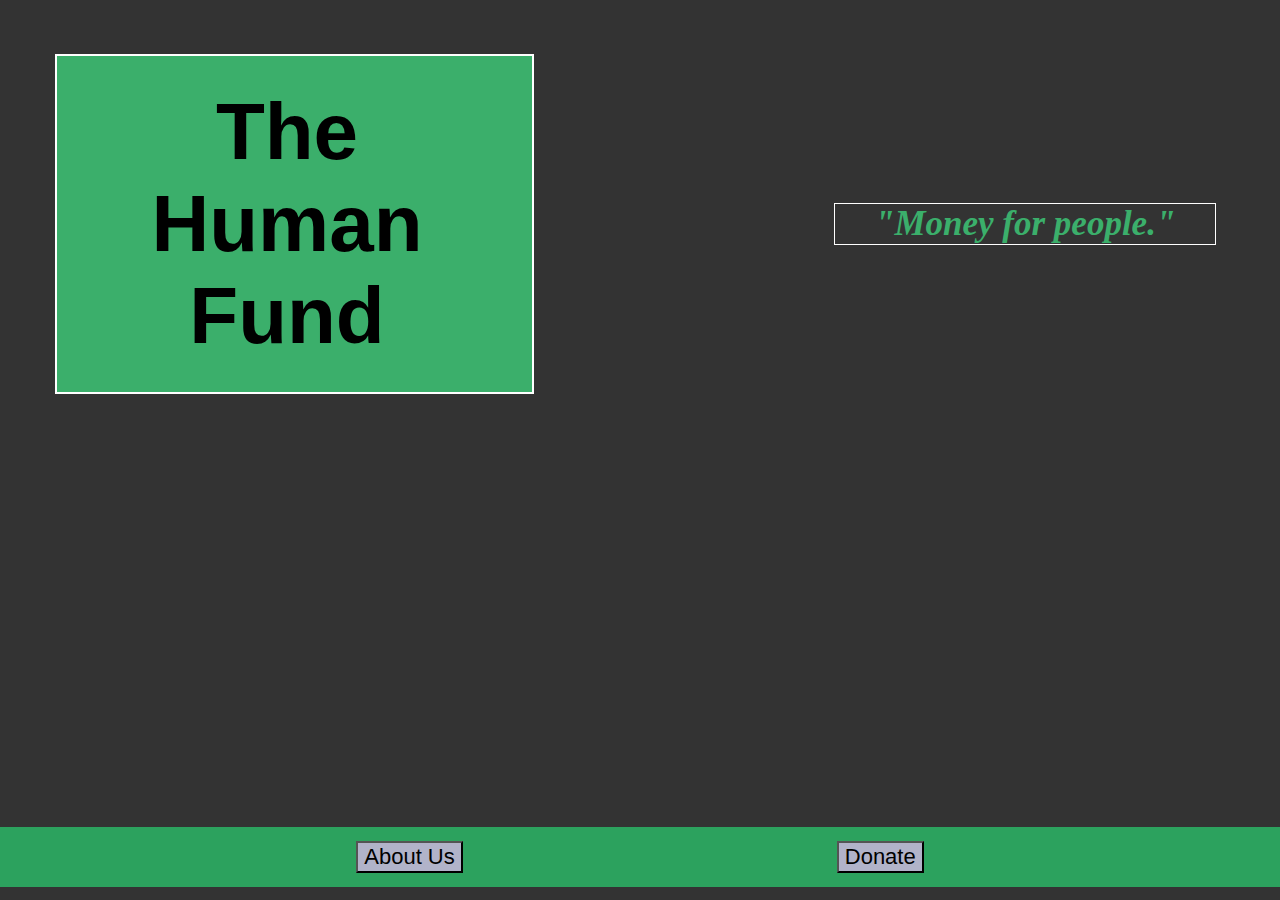
<file: index.html>
<!DOCTYPE html>
<html>
    <head>
        <title>index.html</title>
        <link rel="stylesheet" href="styles.css" />
    </head>
    <body class = "page">
      <div class = "top-part">
        
        <h1 class = "human-title"> The Human Fund</h1>
        <h2 class ="quote"> "Money for people."</h2>
      </div> 
      <div class = "navigation">
        <div class = "button-det">
          <button class = "about" onclick="window.location.href='about.html';">
            About Us
          </button>
          <button class = "donate" onclick="window.location.href='donate.html';">
            Donate
          </button>
        </div>
      </div> 
    </body>
</html>
</file>
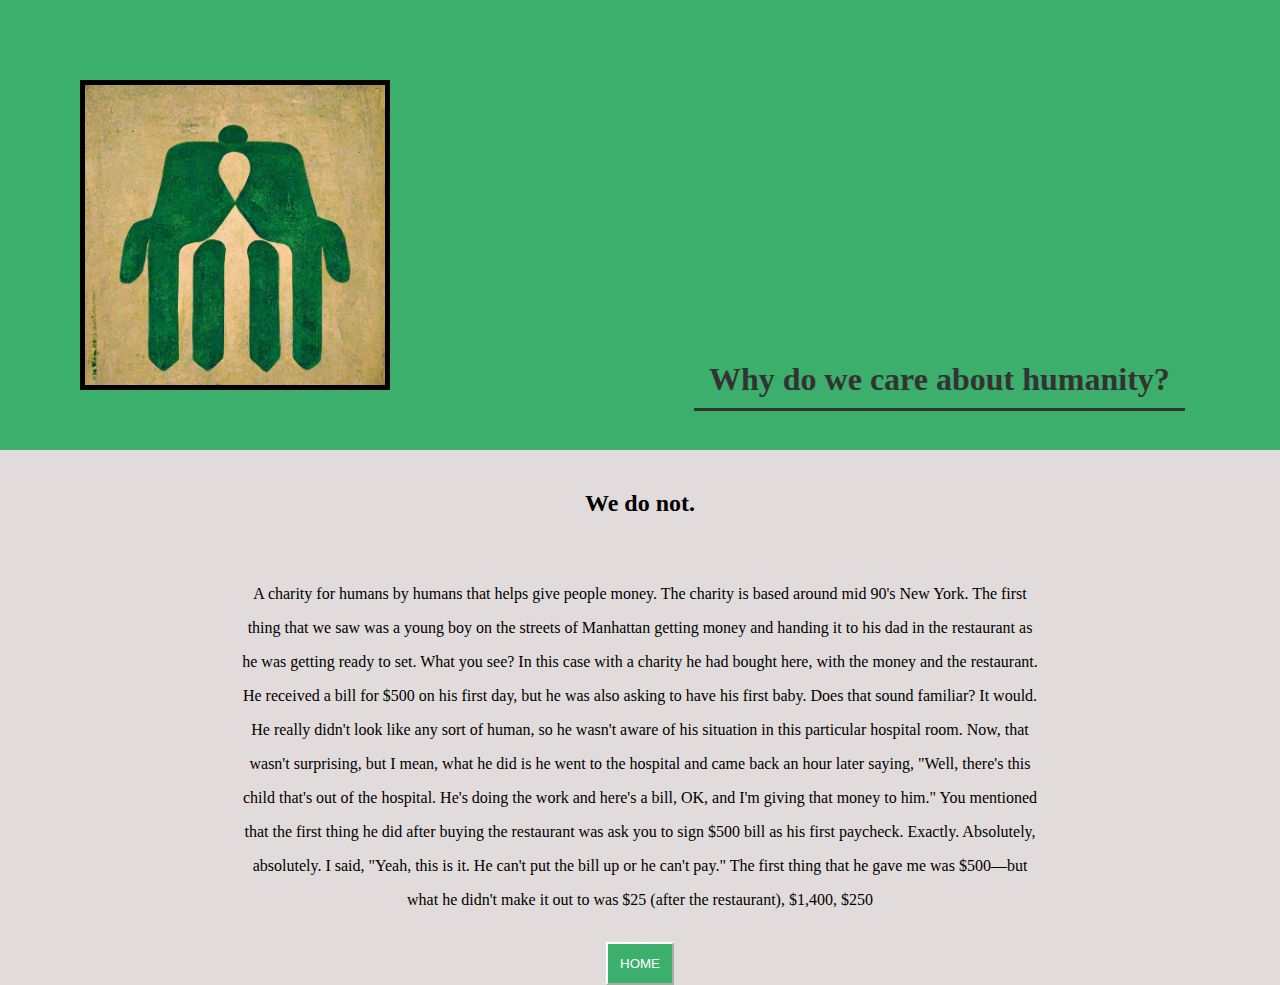
<file: about.html>
<!DOCTYPE html>
<html>
    <head>
        <title>index.html</title>
        <link rel="stylesheet" href="styles.css" />
    </head>
    <body class = "about-page">
        <div class = "top-part">
            <div class = "detailed-why">
                <img class = "hand-img" src = "images/human_fund_hand.png" width="300">
                <div class = "humanity-q">
                    <h1 class = "question">Why do we care about humanity?</h1>
                </div>
            </div>
        </div>
        <div class = "bio-about">
            <h2 class = "response">
                We do not.
            </h2>
                <div class = "bio-bio">
            <p class = "bio-human">
                A charity for humans by humans that helps give people money. The charity is based around mid 90's New York. The first thing that we saw was a young boy on the streets of Manhattan getting money and handing it to his dad in the restaurant as he was getting ready to set.

What you see?

In this case with a charity he had bought here, with the money and the restaurant. He received a bill for $500 on his first day, but he was also asking to have his first baby.

Does that sound familiar?

It would. He really didn't look like any sort of human, so he wasn't aware of his situation in this particular hospital room. Now, that wasn't surprising, but I mean, what he did is he went to the hospital and came back an hour later saying, "Well, there's this child that's out of the hospital. He's doing the work and here's a bill, OK, and I'm giving that money to him."

You mentioned that the first thing he did after buying the restaurant was ask you to sign $500 bill as his first paycheck.

Exactly. Absolutely, absolutely. I said, "Yeah, this is it. He can't put the bill up or he can't pay." The first thing that he gave me was $500—but what he didn't make it out to was $25 (after the restaurant), $1,400, $250
            </p>
            <button class = "home" onclick="window.location.href='index.html';">
                HOME
            </button>  
                </div>        
        </div>
    </body>   
</html>
</file>
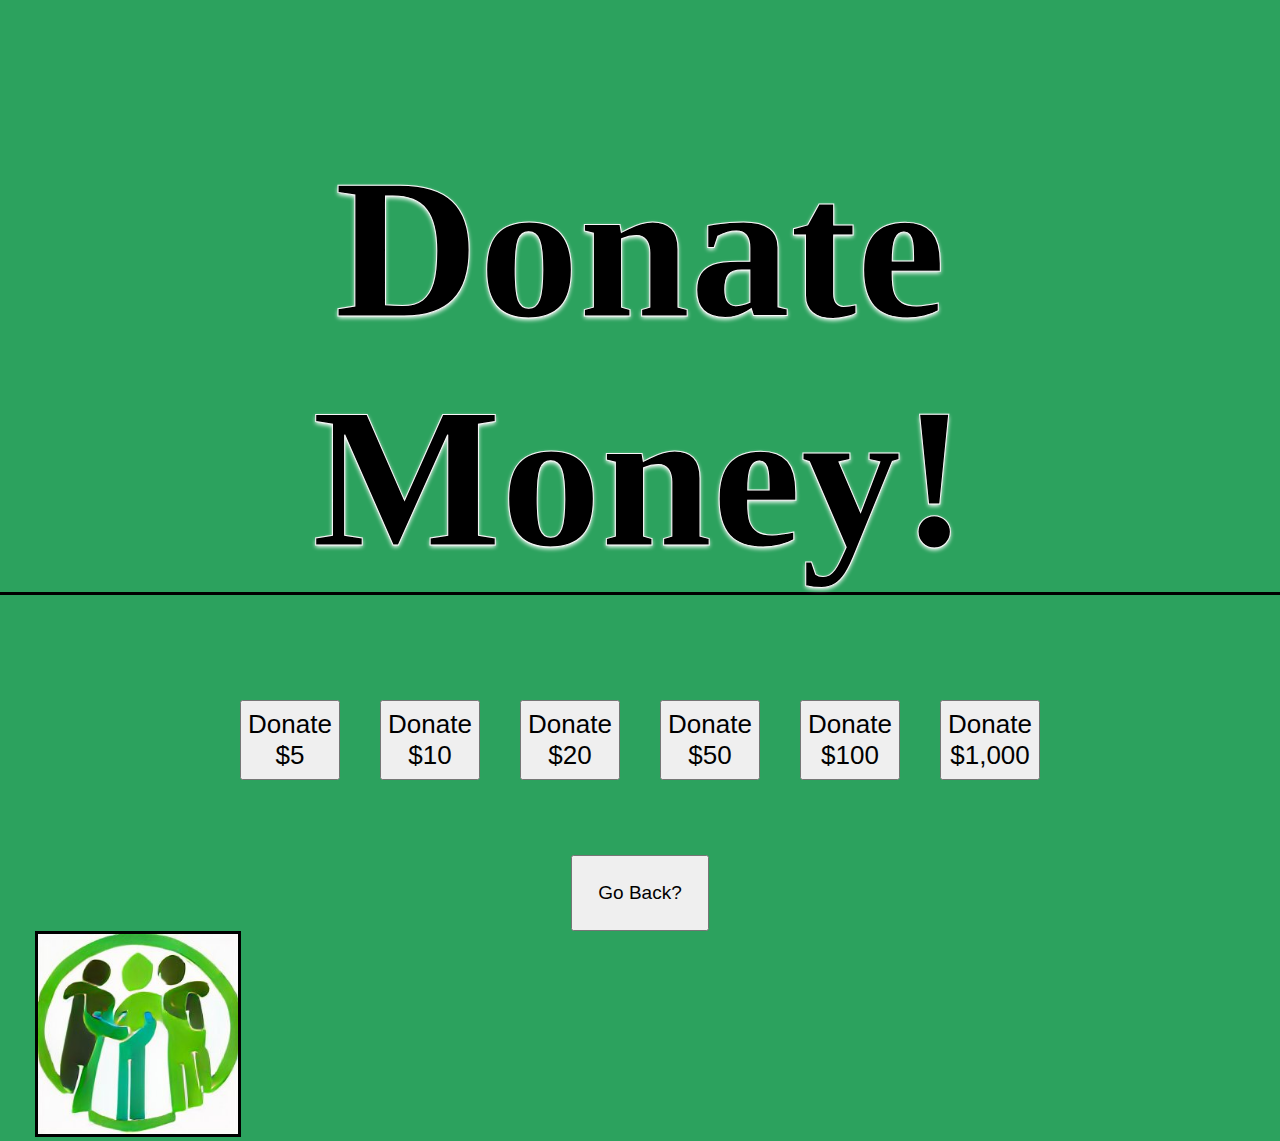
<file: donate.html>
<!DOCTYPE html>
<html>
    <head>
        <title>index.html</title>
        <link rel="stylesheet" href="styles.css" />
    </head>
    <body class = "donate-page">
        <div class = "donate-font">
            <h1 class = "donation-text">
                Donate Money!
            </h1>    
        </div>
        <div class = "button-row">
            <button class = "donating"
            data-hover = "Donate?">
                Donate $5
            </button>
            <button class = "donating"
            data-hover = "Donate?">
                Donate $10
            </button>
            <button class = "donating"
            data-hover = "Donate?">
                Donate $20
            </button>
            <button class = "donating"
            data-hover = "Donate?">
                Donate $50
            </button>
            <button class = "donating"
            data-hover = "Donate?">
                Donate $100
            </button>
            <button class = "donating"
            data-hover = "Donate?">
                Donate $1,000
            </button>
        </div>
        <button class = "back-home" onclick="window.location.href='index.html';">
                Go Back?
        </button>
        <img class = "people-holding" src="images/green_human_icon.png" width = "200">
    </body>
</html>
</file>
<file: styles.css>
.page{
  margin:0;
}
.human-title {
  font-family: Arial, Helvetica, sans-serif;
  font-size: 80px;
  font-weight: bold;
  color: black;
  border: 2px solid white;
  width: 360px;
  background-color: #3baf6b;
  text-align: center;
  padding-left: 50px;
  padding-right: 65px;
  padding-top: 30px;
  padding-bottom: 30px;
  margin-left: 55px;
  
}
.page {
  background-color: #333333;
}
.quote {
  color: #3baf6b;
  margin-left: 300px;
  border: .5px solid white;
  padding-left: 40px;
  padding-right: 40px;
  font-size: 35px;
  font-style: italic;
}
.top-part {
  display: flex;
  flex-direction: row;
  align-items: center;

}

.navigation {
  display: flex;
  flex-direction: column;
  margin-top: 380px;
  background-color: #2ca25e;
  align-items: center;
  height: 60px;
  border-top: 2px black;
  border-bottom: 2px black;
  width: 100%;
}

.about {

  width: auto;
  margin-right: 370px;;
  background-color: #b1b3c9;
  font-size: 22px;
  margin-top: 3px;
  cursor: pointer;
  transition: ease-in 0.5s;

}
.about:hover{
    cursor: pointer;
    box-shadow: inset 200px 0 0 0 black;
    color: #b1b3c9;;
    border-color: #b1b3c9;
}
.donate {
  width: auto;
  margin-left: auto;
  margin-right: auto;
  background-color: #b1b3c9;
  font-size: 22px;
  margin-top: 3px;
  cursor: pointer;
  transition: ease-in 0.5s;
}

.donate:hover{
  cursor: pointer;
  box-shadow: inset 200px 0 0 0 black;
  color: #b1b3c9;;
  border-color: #b1b3c9;
}

.button-det{
  margin-top: 11px;
}
.about-page {
  background-color: #e2dbdb;
  margin: 0;
}
.detailed-why{
  background-color: #3baf6b;
  width: 100%;
  height: 450px;
}
.hand-img{
  margin-top: 80px;
  margin-left: 80px;
  border: 5px solid black;
}
.question{
  color: #333333;
  padding-bottom: 10px;
  padding-left: 15px;
  padding-right: 15px;
  border-bottom: solid #333333;

}

.humanity-q{
  display: inline-block;
  margin-left: 300px;
    
}
.bio-about{
  margin-top: 40px;
}

.response {
  margin-top: 340px;
  margin-left: 100px;
  text-align: center;
  margin: auto;
}
.bio-human{
  width: 800px;
  text-align: center;
  margin: auto;
  line-height: 34px;
}
.bio-bio{
  margin-top: 60px;
}
.home{
  padding: 12px;
  margin-top: 25px;
  display: block;
  margin-left: auto;
  margin-right: auto;
  text-align: center;
  color: white;
  background-color: #3baf6b;
  border-color: white;
}

.home:hover{
  cursor:pointer;
  color: orange;
  background-color: white;
  border-color: orange;
}
.donate-page{
  background-color: #2ca25e;
  margin: 0;
}
.donate-font{
  text-align: center;
  margin-top: 80px;
  
}
.donation-text{
  font-style: georgia;
  font-size: 200px;
  -webkit-text-stroke: 1px #F8F8F8;
  text-shadow: 0px 2px 4px white;
  border-bottom: 3px solid black;
  margin-bottom: 10px;
  
  
}
.button-row{
  display: flex;
  justify-content: center;
}
.donating{
  cursor: pointer;
  transition: all .1s;
  width: 100px;
  height: 80px;
  text-align: center;
  margin-top: 95px;
  margin-right: 20px;
  margin-left: 20px;
  font-size: 26px;
}
.donating:hover{
  font-size: 0;
}
.donating:hover:after{
  content: attr(data-hover);
  font-size: 13px;
  width: 100px;
  height: 80px;
  font-size: 22px;
  text-align: center;
}
.back-home{
  padding: 25px;
  display: block;
  margin: auto;
  margin-top: 75px;
  transition: .5s;
  font-size: 19px;

}
.back-home:hover{
  background-color: #333333;
  color: white;
}
.back-home:active{
  opacity: .5;
}
.people-holding{
  margin-left: 35px;
  border: solid 3px black;
}
</file>
